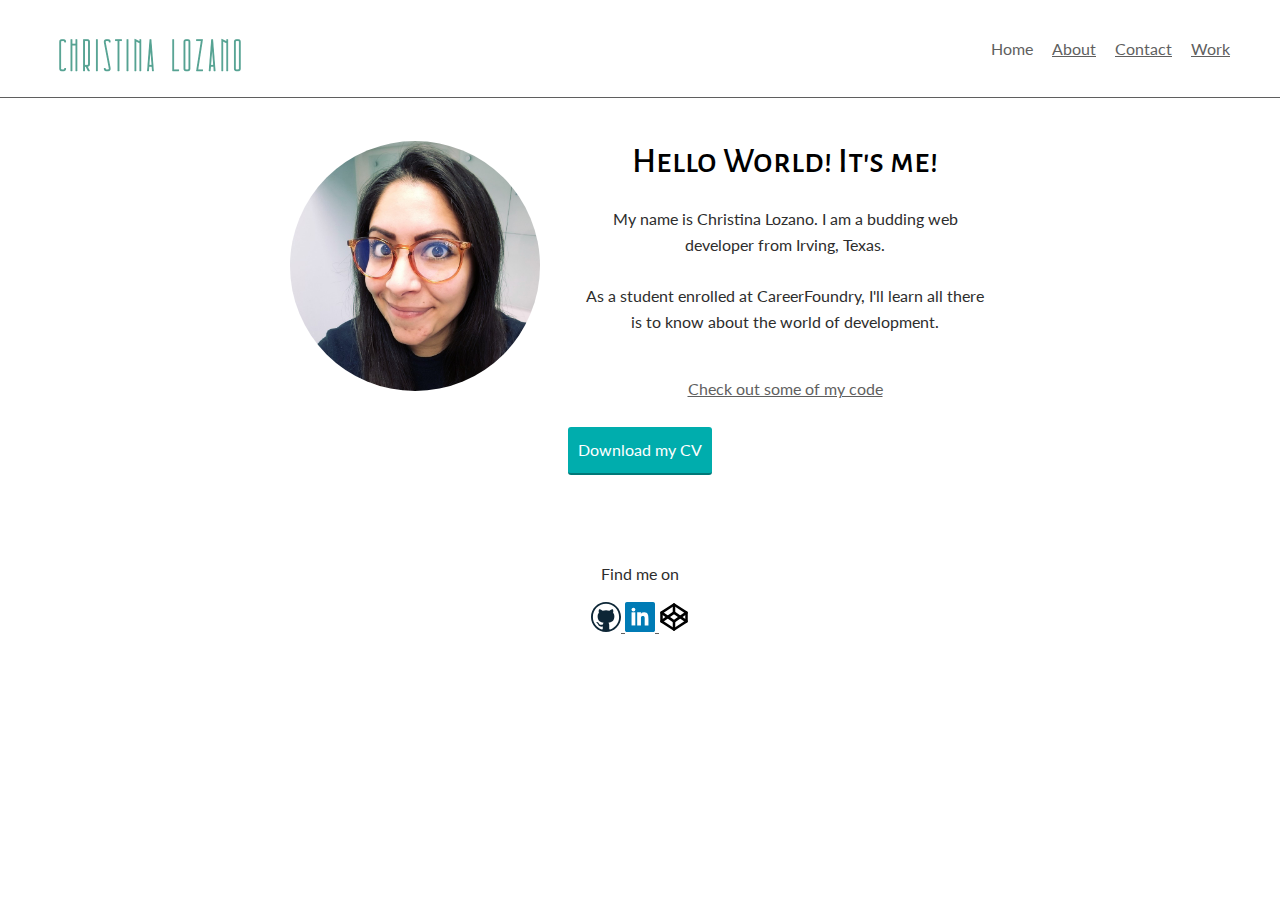
<file: index.html>
<!DOCTYPE html>
<html lang="en">
<head>
	<meta charset="utf-8">
	<meta name="viewport" content="width=device-width, initial-scale=1">
	<title>Christina Lozano's - Portfolio</title>
	<link rel="shortcut icon" href="favicon/favicon-32x32.png">
	<link rel="stylesheet" type="text/css" href="CSS/normalize.css">
	<link rel="preconnect" href="https://fonts.gstatic.com">
	<link href="https://fonts.googleapis.com/css2?family=Alegreya+Sans+SC:ital,wght@0,400;0,500;0,800;1,700&display=swap" rel="stylesheet">
	<link rel="preconnect" href="https://fonts.gstatic.com">
	<link href="https://fonts.googleapis.com/css2?family=Lato&display=swap" rel="stylesheet">
	<link rel="stylesheet" type="text/css" href="CSS/style.production.css">
</head>
<body>
	<header class="page-header">
		<a href="index.html" class="page-header__item">
			<img src="img/Christina_Lozano_Site_Logo.png" width="200" height="70" alt="Christina Lozano Site Logo">
		</a>
		<nav class="main-navigation page-header__item">
			<ul class="navigation-list" role="menubar">
				<li role="presentation">
					<a href="index.html" role="menuitem" class="navigation-list__item navigation-list__item--active">Home</a>
				</li>
				<li role="presentation">
					<a href="about.html" role="menuitem" class="navigation-list__item">About</a>
				</li>
				<li role="presentation">
					<a href="contact.html" role="menuitem" class="navigation-list__item">Contact</a>
				</li>
				<li role="presentation">
					<a href="work.html" role="menuitem" class="navigation-list__item">Work</a>
				</li>
			</ul>
		</nav>
	</header>
	<div class="home-page">
		<div class="profile">
			<img src="img/Christina_Lozano_portrait.jpg" class="profile_portrait" alt="Christina Lozano Portrait">
			<h1 class="hometitle">Hello World! It's me!</h1>
			<p>
				My name is Christina Lozano. I am a budding
				<span>web</span>
				developer from Irving, Texas.
				<br>
				<br>
				As a student enrolled at CareerFoundry, I'll learn all there is to know about the world of development.
			</p>
			<br>
			<a href="work.html">Check out some of my code</a>
			<br>
			<br>
			<a href="Files/cv.pdf" class="home_cv-button" role="button" target="_blank" download>Download my CV</a>
		</div>
	</div>
	<footer class="page-footer">
			<p>Find me on</p>
			<div class="social-media">
				<a href="https://github.com/lottofeet" target="_blank">
					<img src="img/Github.svg" width="30" height="30" alt="Github icon">
				</a>
				<a href="https://www.linkedin.com/in/christinalozano/" target="_blank">
					<img src="img/Linkedin.svg" width="30" height="30" alt="linkedin icon">
				</a>
				<a href="https://codepen.io/lottofeet" target="_blank">
					<img src="img/codepen.svg" width="30" height="30" alt="codepen icon">
				</a>
			</div>
	</footer>
</body>
</html>
</file>
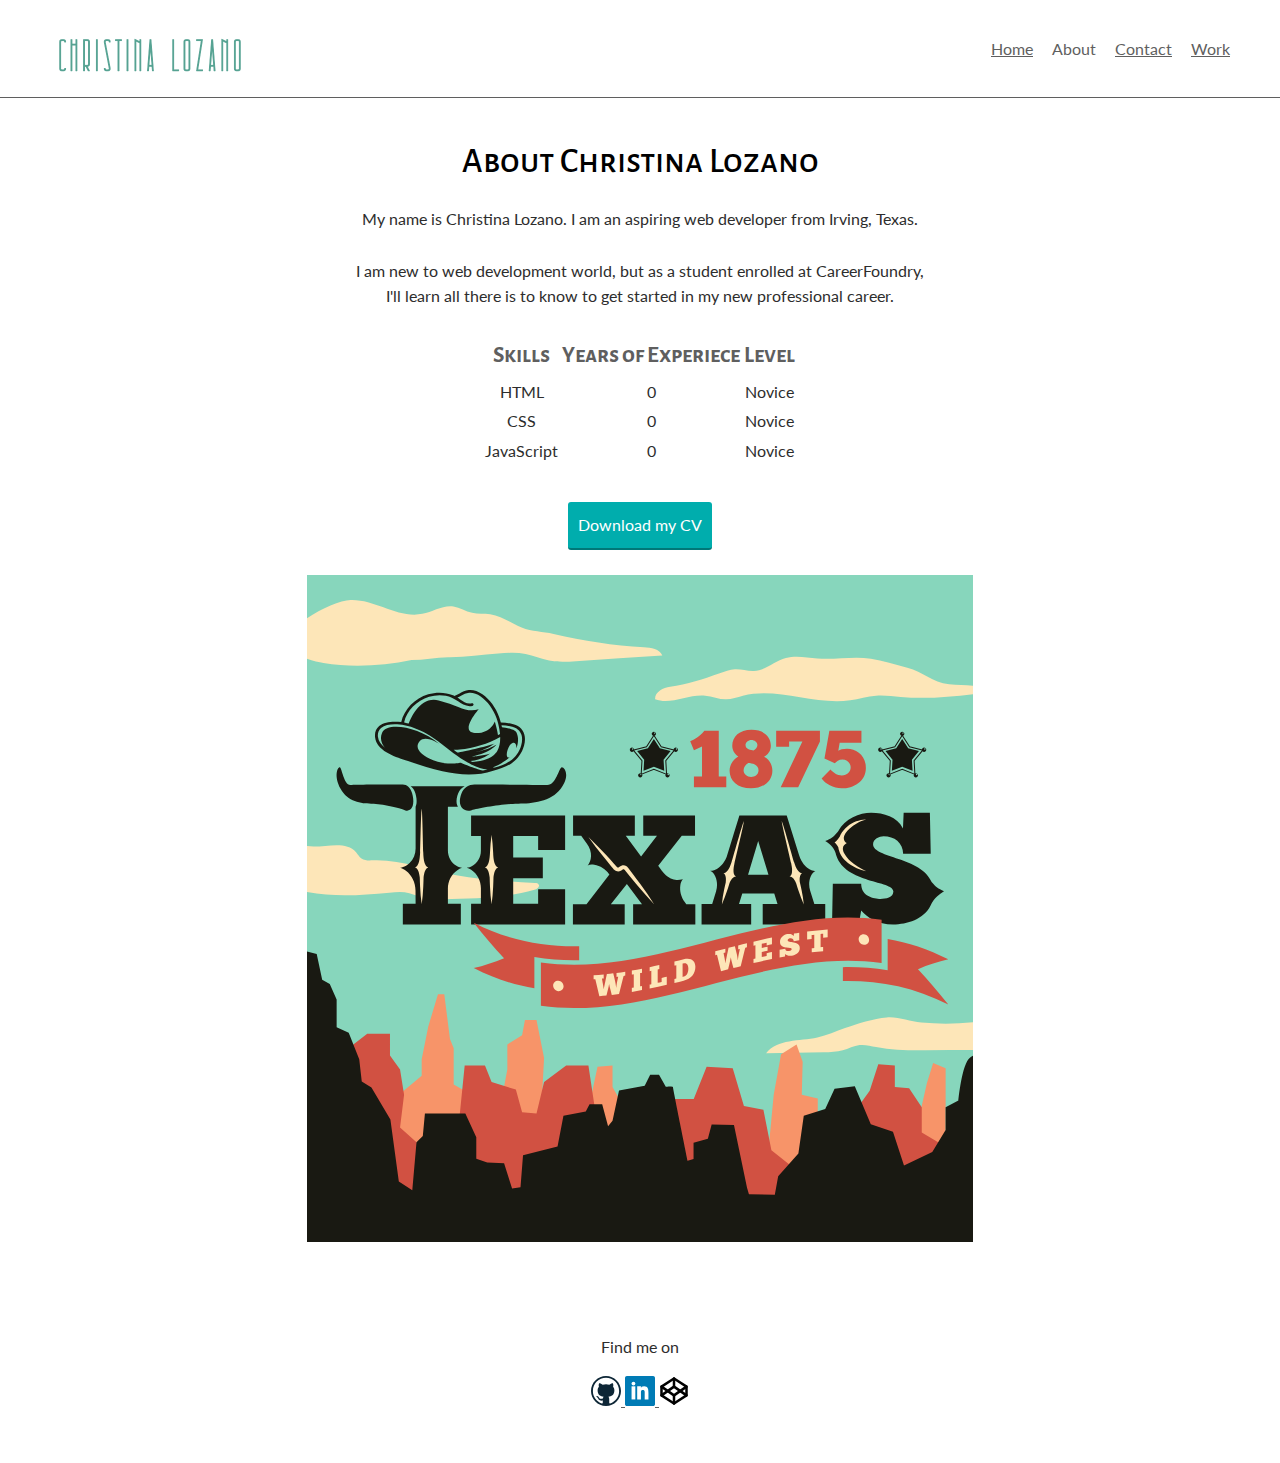
<file: about.html>
<!DOCTYPE html>
<html lang="en">
<head>
	<meta charset="utf-8">
	<meta name="viewport" content="width=device-width, initial-scale=1">
	<title>Christina Lozano's - Portfolio</title>
	<link rel="shortcut icon" href="favicon/favicon-32x32.png">
	<link rel="stylesheet" type="text/css" href="CSS/normalize.css">
	<link rel="preconnect" href="https://fonts.gstatic.com">
	<link href="https://fonts.googleapis.com/css2?family=Alegreya+Sans+SC:ital,wght@0,400;0,500;0,800;1,700&display=swap" rel="stylesheet">
	<link rel="preconnect" href="https://fonts.gstatic.com">
	<link href="https://fonts.googleapis.com/css2?family=Lato&display=swap" rel="stylesheet">
	<link rel="stylesheet" type="text/css" href="CSS/style.production.css">
</head>
<body>
	<header class="page-header">
		<a href="index.html" class="page-header__item">
			<img src="img/Christina_Lozano_Site_Logo.png" width="200" height="70" alt="Christina Lozano Site Logo">
		</a>
		<nav class="main-navigation page-header__item">
			<ul class="navigation-list" role="menubar">
				<li role="presentation">
					<a href="index.html" role="menuitem" class="navigation-list__item">Home</a>
				</li>
				<li role="presentation">
					<a href="about.html" role="menuitem" class="navigation-list__item navigation-list__item--active">About</a>
				</li>
				<li role="presentation">
					<a href="contact.html" role="menuitem" class="navigation-list__item">Contact</a>
				</li>
				<li role="presentation">
					<a href="work.html" role="menuitem" class="navigation-list__item">Work</a>
				</li>
			</ul>
		</nav>
	</header>
	<div class="about-page">
		<div class="about-page-text">
			<h1>About Christina Lozano</h1>
			<p>
				My name is Christina Lozano. I am an aspiring web developer from Irving, Texas.
				<br>
				<br>
				I am new to web development world, but as a student enrolled at CareerFoundry, <br>I'll learn all there is to know to get started in my new professional career.
			</p>
		</div>
		<div>
			<table role="presentation" class="about-page-table">
				<thead>
					<tr class="about-page-table__header">
						<th>Skills</th>
						<th>Years of Experiece</th>
						<th>Level</th>
					</tr>
				</thead>
				<tbody class="about-page-table__items">
					<tr>
						<td>HTML</td>
						<td>0</td>
						<td>Novice</td>
					</tr>
					<tr>
						<td>CSS</td>
						<td>0</td>
						<td>Novice</td>
					</tr>
					<tr>
						<td>JavaScript</td>
						<td>0</td>
						<td>Novice</td>
					</tr>
				</tbody>
			</table>
			<br>
		</div>
		<a href="Files/cv.pdf" class="home_cv-button" role="button" target="_blank" download>Download my CV</a>
			<br>
			<br>
		<div>
		<svg xmlns="http://www.w3.org/2000/svg" viewBox="0 0 666.66669 666.66669" height="666.66669" width="666.66669" xml:space="preserve" id="svg2" version="1.1"><metadata id="metadata8"></metadata><defs id="defs6"/><g transform="matrix(1.3333333,0,0,-1.3333333,0,666.66667)" id="g10">
			<g transform="scale(0.1)" id="g12"><path id="path14" style="fill:#87d6bc;fill-opacity:1;fill-rule:nonzero;stroke:none" d="M 4999.99,0 H 0.00390625 V 4999.99 H 4999.99 V 0"/>
			<path id="path16" style="fill:#fde6b8;fill-opacity:1;fill-rule:nonzero;stroke:none" class="texascloud2" d="m 3827.46,4373.96 c 132.2,-11.69 271.24,19.37 401.88,-2.01 89.14,-14.59 183.36,-44.1 273.09,-67.35 119.26,-30.91 183.96,-109.78 314.04,-124.89 116.01,-13.46 238.47,2.52 346.53,-51.58 -235.56,-31.59 -473.41,-63.24 -710.21,-42.92 -61.35,5.27 -122.84,14.02 -184.23,9.48 -65.51,-4.85 -128.96,-24.69 -193.97,-34.08 -267.53,-38.66 -543.16,100.6 -805.22,34.36 -41.62,-10.52 -82.66,-26.21 -125.59,-26.88 -53.24,-0.8 -104.14,21.59 -157.13,26.91 -126.44,12.71 -256.7,-71.57 -375.82,-27.3 -3.26,53.93 59.33,86.92 112.91,93.84 124.15,16.04 253.18,58.89 372.02,101.41 37.02,13.25 74.33,28.12 113.61,29.91 47.91,2.19 95.16,-15.33 143.05,-12.53 86.35,5.07 155.5,73.65 238.78,97.11 76.31,21.51 157.28,3.52 236.26,-3.48"/>

			<path id="path18" style="fill:#fde6b8;fill-opacity:1;fill-rule:nonzero;stroke:none" class="texascloud1" d="m 326.703,4812.84 c 184.531,6.71 357.129,-141.09 538.067,-104.19 79.062,16.12 153.41,67.18 233.3,55.85 48.96,-6.94 91.85,-36.8 140.05,-47.84 44.22,-10.14 90.61,-3.96 135.48,-10.64 88.27,-13.17 155.81,-67.74 236.29,-100.21 78.28,-31.58 157.15,-29.79 239.66,-48.18 223.77,-49.92 448.05,-87.16 677.25,-100.27 53.37,-3.06 118.05,-12.44 138.22,-61.95 -215.97,-13.84 -431.94,-27.68 -647.91,-41.52 -67.16,-4.3 -135.22,-8.55 -201.22,4.57 -59.86,11.9 -116.26,37.78 -176.14,49.53 -67.45,13.23 -136.97,8.14 -205.51,2.99 -121.93,-9.14 -247.95,-28.82 -370.15,-27.77 -94.039,0.81 -186.996,-21.31 -279.742,-21.31 -213.086,-43.31 -445.379,-58.48 -660.836,-22.1 -81.2425,13.72 -254.25,55.77 -253.157,160.73 1.524,146.33 334.407,307.85 456.348,312.31"/>


			<path id="path20" style="fill:#fde6b8;fill-opacity:1;fill-rule:nonzero;stroke:none" d="m -91.4336,3007.18 c 119.4922,-109.27 354.0816,36.73 459.3986,-86.27 13.543,-15.81 23.496,-35.2 40.504,-47.19 24.511,-17.28 57.148,-15.1 87.109,-14.03 209.953,7.41 409.008,-72.95 612.902,-109.39 199.02,-35.57 398.93,-46.74 601.31,-61 10.78,-0.77 23.34,-2.59 28.59,-12.03 9.45,-16.97 -13.89,-33.02 -32.6,-38.28 -221.46,-62.23 -454.5,-66.44 -684.51,-70.24 -53.805,-0.89 -108.551,-1.65 -160.25,13.28 -31.602,9.13 -61.407,23.97 -93.34,31.89 -48.703,12.07 -99.785,7.51 -149.746,2.86 -273.215,-25.38 -495.168,-38.24 -763.528,39.33"/><path id="path22" style="fill:#fde6b8;fill-opacity:1;fill-rule:nonzero;stroke:none" d="m 5124,1437.23 c -162.25,-0.61 -324.49,-1.21 -486.74,-1.82 -123.58,-0.46 -248.22,-0.82 -369.25,24.24 -40.87,8.45 -82.22,19.86 -123.67,15.1 -43.84,-5.04 -83.48,-27.69 -125.87,-39.93 -45.68,-13.19 -93.89,-14.11 -141.44,-14.94 -144.56,-2.52 -289.12,-5.04 -433.68,-7.56 84.58,108.84 250.01,88.99 384.76,118.03 71.52,15.42 138.34,47.04 207.35,71.34 94.37,33.23 213.23,72.74 312.88,80.19 87.54,6.55 172.36,-30.59 258.92,-38.38 171.87,-15.49 345.72,-9.16 515.98,19.07"/><path id="path24" style="fill:#f79469;fill-opacity:1;fill-rule:nonzero;stroke:none" d="m 622.316,1045.64 237.825,198.95 v 123.16 l 49.472,245.75 72.703,242.1 h 47.374 l 42.62,-336.27 27.81,-68.71 v -272.34 l 234.76,-132.64 114.14,-37.89 53.54,284.21 v 187.38 l 110.7,68.41 21.48,114.51 h 86.52 l 56.85,-285.03 -12.31,-231.24 78.62,-138.24 274.74,22.1 59.73,281.06 112.55,9.47 v -161.05 l 85.57,-151.58 290.65,-246.309 h 429.5 L 3276.98,516.25 h 167.66 l 55.83,586.24 55.13,303.15 115.96,73.7 46.02,-130.54 -6.8,-246.31 120.07,-28.43 V 884.59 l 353.09,-265.262 249.41,87.59 130.01,101.891 85.27,377.121 47.37,153.4 93.73,-37.89 V 1055.12 767.789 L 4705.47,516.25 4332.3,287.75 H 797.484 l -266.101,521.059 90.933,236.831"/><path id="path26" style="fill:#d15142;fill-opacity:1;fill-rule:nonzero;stroke:none" d="m 222.25,1149.85 125.262,329.49 104.281,80.4 h 170.523 v -163.57 l 75.598,-104.21 30.137,-189.47 -30.137,-246.318 123.348,-110.531 38.879,-164.2 h 131.652 l 80.517,284.2 74.15,94.738 36.23,360.001 h 152.19 l 49.47,-123.15 182.03,-56.85 46.88,-170.528 108,-9.473 56.85,236.851 165.79,123.15 h 166.77 l 100.94,-672.63 213.12,-28.422 54.32,246.313 168.62,-9.469 39.98,214.418 h 212.93 l 96.69,240.32 195.72,-9.47 83.99,-284.21 146.13,-28.429 60.1,-303.16 132.09,-104.2 h 171.23 l 44.32,246.309 244.96,104.211 144.42,198.949 64.49,198.94 124.14,-9.47 v -161.05 l 107.14,-9.48 94.74,-142.1 V 818.281 l 123.15,-72.703 c 0,0 113.68,53.75 132.63,25.332 18.95,-28.422 66.32,-189.469 66.32,-189.469 L 4999.99,354.07 V 0 H 222.25 v 1149.85"/><path id="path28" style="fill:#191912;fill-opacity:1;fill-rule:nonzero;stroke:none" d="m 4973.89,1380.38 c -63.16,-44.21 -88.42,-322.1 -88.42,-322.1 l -95.74,-50.53 V 837.23 l -100.05,-164.21 -212.09,-101.059 -82.81,252.629 -166.15,56.851 -120,284.199 -151.88,-18.94 -69.89,-151.579 -160.99,-50.531 -40.4,-284.211 -151.58,-170.527 -25.26,-138.942 -194.04,5.289 -14.38,48.391 -97.9,470.531 -167.36,3.16 -28.42,-107.371 -107.38,-28.422 V 619.34 l -44.2,-12.641 c 0,0 -110.53,543.151 -110.53,552.631 0,9.47 -53.51,3.16 -53.51,3.16 l -50.7,88.42 h -66.32 l -41.04,-82.11 -192.64,-34.73 -48.77,-227.371 -33.33,-41.058 -44.22,164.209 h -94.73 l -28.42,-53.678 -167.37,-31.582 -44.21,-230.52 -258.95,-66.32 -18.95,-240 -63.15,-9.469 -60,189.469 -126.32,6.32 -82.11,28.418 v 161.051 l -82.1,176.84 H 884.426 l -15.789,-167.359 -47.375,-47.379 -31.571,-360 -101.054,66.32 -63.164,464.211 -142.102,239.998 -72.625,44.21 -18.953,167.37 -78.949,198.95 -90.594,41.05 v 88.51 119.91 l -51.504,116.84 -56.848,31.58 -41.0542,192.64 -147.7149,37.89 8.9766,-38.5 c -1.2618,0.31 -1.5157,0.54 -0.2071,0.61 l -8.7695,-0.47 V -97.5117 H 5112.84 V 1430.91 c 0,0 -75.8,-6.32 -138.95,-50.53"/><path id="path30" style="fill:#191912;fill-opacity:1;fill-rule:nonzero;stroke:none" d="m 1935.91,2938.06 v 258.47 h -705.26 v -154.38 h 73.68 v -110.38 c 0,-48.31 -25.87,-93.79 -68.83,-115.89 -21.83,-11.22 -38.64,-12.13 -38.64,-12.13 11.93,-2.74 23.55,-8.24 34.53,-15.33 46.39,-29.96 72.94,-82.77 72.94,-137.99 v -115.88 h -73.68 v -155.56 h 705.26 v 264.33 h -202.34 v -108.77 h -187.13 v 190.64 h 222.22 v 155.55 h -222.22 v 161.41 h 187.13 v -104.09 h 202.34"/><path id="path32" style="fill:#191912;fill-opacity:1;fill-rule:nonzero;stroke:none" d="m 3307.91,2752.09 76.02,252.64 77.2,-252.64 z m 497.07,-219.88 -31.06,99.69 c -10.9,34.95 -10.33,72.88 3.83,106.63 7.69,18.35 18.87,34.97 35.02,41.85 0,0 -60.58,-0.19 -104.42,77.05 -7.67,13.52 -13.44,28.03 -18.07,42.86 l -92.31,296.24 h -354.96 l -46.31,-150.88 h 0.1 l -49.57,-161.17 v 0 c -43.61,-104.35 -120.78,-104.1 -120.78,-104.1 15.52,-6.61 26.84,-22.27 35.02,-39.81 16.61,-35.68 17.96,-76.61 6.39,-114.21 l -28.95,-94.15 h -79.54 v -153.22 h 371.93 v 153.22 h -91.23 l 24.56,79.53 h 239.77 l 24.56,-79.53 h -111.1 v -153.22 h 469 v 153.22 h -81.88"/><path id="path34" style="fill:#191912;fill-opacity:1;fill-rule:nonzero;stroke:none" d="m 4777.74,2628.3 c -45.18,18.23 -62.2,31.8 -91.32,66.49 -0.62,0.74 -1.13,1.31 -1.7,1.96 -76.11,189.36 -439.04,178.46 -439.04,283.93 0,40.03 45.77,60.64 78.93,60.64 80.08,0 146.42,-48.05 146.42,-132.71 h 207.06 l -6.38,307.71 h -196.75 l -5.07,-116.68 c -45.76,85.8 -142.99,116.68 -239.08,116.68 -84.73,0 -196.9,-43.84 -246.62,-138.36 -1.64,-1.68 -3.62,-3.89 -6.01,-6.73 -29.12,-34.7 -46.15,-48.27 -91.32,-66.5 49.66,-32.74 66.79,-55.34 78.24,-92.21 1.37,-5.77 2.9,-11.42 4.67,-16.87 0.01,-0.04 0.02,-0.07 0.03,-0.1 0,0 0,0.01 0.01,0.01 68.54,-210.81 428.02,-187.62 428.02,-268.33 0,-48.07 -57.19,-57.21 -97.24,-57.21 -48.04,2.29 -144.13,18.3 -144.13,114.38 H 3943.7 l -5.85,-305.41 h 200.18 l 18.43,105.23 c 43.47,-51.48 123.54,-105.23 239.07,-105.23 105.94,0 230.49,38.86 280.56,140.17 12.98,26.27 29.31,50.85 51.04,70.52 13.96,12.62 30.68,25.48 50.61,38.62"/><path id="path36" style="fill:#191912;fill-opacity:1;fill-rule:nonzero;stroke:none" d="m 2844.72,2531.04 -11.62,15.88 c -26.95,36.84 -39.76,82.79 -32.77,127.89 2.89,18.66 8.88,35.78 20.22,45.94 0,0 -61.82,-29.34 -129.05,27.74 -11.52,9.77 -21.46,21.27 -30.37,33.46 l -26.94,36.81 176.61,225.73 h 99.42 v 152.04 h -388.31 v -152.04 h 102.93 l -119.3,-155.55 -114.62,155.55 h 67.83 v 152.04 H 1995.6 v -152.04 h 60.82 l 41.78,-57.48 c 10.65,-14.65 19.51,-30.65 25.04,-47.9 23.6,-73.65 -18.29,-118.03 -18.29,-118.03 13.17,7.65 31.25,8.08 49.85,5.09 44.93,-7.22 84.6,-33.42 111.36,-70.22 l 1.95,-2.69 -171.92,-223.39 h -101.76 v -150.88 h 388.3 v 150.88 h -104.09 l 120.47,153.22 113.44,-152.05 h -66.66 v -152.05 h 466.66 v 152.05 h -67.83"/><path id="path38" style="fill:#191912;fill-opacity:1;fill-rule:nonzero;stroke:none" d="m 1130.12,2787.84 c 11.23,7.36 23.16,13.09 35.41,15.91 0,0 -20.16,1.08 -45.01,15.63 -40.25,23.57 -63.78,67.91 -63.78,114.57 v 327.37 h 74.98 c -8.96,14.74 -12.97,35.16 -8.82,61.64 2.42,15.38 6.46,28.9 11.35,40.67 9.57,23.04 27.06,41.04 48.44,52.07 H 777.512 c 15.578,-11.03 28.312,-29.03 35.285,-52.07 3.562,-11.77 6.512,-25.29 8.269,-40.67 3.028,-26.48 0.11,-46.9 -6.425,-61.64 v 0 -311.8 c 0,-41.26 -15.547,-81.6 -45.34,-110.14 -35.188,-33.69 -71.387,-35.63 -71.387,-35.63 15.488,-3.56 30.449,-11.78 44.18,-22.09 45.926,-34.5 71.375,-89.88 71.804,-147.32 l 0.743,-99.79 h -95.907 v -155.56 h 435.086 v 155.56 h -97.08 v 113.28 c 0,55.89 26.64,109.38 73.38,140.01"/><path id="path40" style="fill:#fde6b8;fill-opacity:1;fill-rule:nonzero;stroke:none" d="m 2110.67,3035.82 c 44.91,-42.73 87.57,-87.4 129.44,-132.74 21.15,-22.49 41.49,-45.69 62.21,-68.55 l 15.3,-17.34 3.81,-4.36 1.85,-2.11 0.99,-1.01 c 1.4,-1.27 3.01,-2.22 4.77,-2.82 3.53,-1.22 7.58,-0.86 10.78,0.85 0.8,0.44 1.55,0.95 2.26,1.54 l 4.66,4.03 c 4.64,3.61 10.1,6.24 15.82,7.68 11.48,2.83 23.97,0.68 33.84,-5.82 2.45,-1.64 4.75,-3.5 6.83,-5.57 2.06,-2.07 4.06,-4.61 4.97,-5.82 l 7.06,-9.16 28.15,-36.71 c 18.35,-24.8 37.15,-49.26 55.05,-74.4 36.29,-49.94 71.74,-100.52 104.83,-152.94 -42.93,44.72 -83.51,91.29 -123.26,138.5 -20.1,23.43 -39.32,47.56 -58.99,71.33 l -28.87,36.15 -7.2,9.06 c -1.44,1.84 -1.9,2.29 -2.54,2.96 -0.67,0.64 -1.4,1.19 -2.15,1.68 -3.06,1.97 -7.04,2.52 -10.55,1.62 -1.77,-0.41 -3.43,-1.15 -4.89,-2.25 l -4.12,-3.5 c -2.31,-1.81 -4.79,-3.43 -7.42,-4.75 -10.52,-5.36 -23.12,-6.08 -34.12,-2.05 -5.5,1.99 -10.61,5.15 -14.83,9.17 l -3,3.16 -1.93,2.27 -3.74,4.41 -14.85,17.74 c -19.48,23.92 -39.35,47.51 -58.4,71.8 -38.53,48.22 -76.27,97.13 -111.76,147.95"/><path id="path42" style="fill:#fde6b8;fill-opacity:1;fill-rule:nonzero;stroke:none" d="m 1433.82,2806.35 c -35.79,6.32 -37.21,104.25 -37.21,104.25 l -0.11,-0.06 c -0.18,3.6 -0.26,7.2 -0.49,10.81 -2.21,43.43 -5.45,86.84 -11.66,130.26 -6.21,-43.42 -9.45,-86.83 -11.66,-130.26 -0.23,-3.61 -0.31,-7.21 -0.49,-10.81 l -0.11,0.06 c 0,0 -1.42,-97.93 -37.21,-104.25 23.14,-4.08 31.91,-46.45 35.22,-75.9 0.56,-23.2 1.39,-46.42 2.54,-69.63 2.2,-43.42 5.47,-86.84 11.71,-130.25 6.24,43.41 9.51,86.83 11.71,130.25 1.16,23.21 1.98,46.42 2.54,69.62 3.31,29.44 12.08,71.83 35.22,75.91"/><path id="path44" style="fill:#fde6b8;fill-opacity:1;fill-rule:nonzero;stroke:none" d="m 909.613,2806.35 c -35.793,6.32 -37.218,104.25 -37.218,104.25 l -0.106,-0.06 c -0.176,3.6 -0.254,7.2 -0.488,10.81 -2.207,43.43 -5.449,284.22 -11.66,327.63 -6.211,-43.41 -9.453,-284.2 -11.661,-327.63 -0.222,-3.61 -0.312,-7.21 -0.488,-10.81 l -0.105,0.06 c 0,0 -1.426,-97.93 -37.219,-104.25 23.145,-4.08 31.914,-46.45 35.223,-75.9 0.558,-23.2 1.379,-46.42 2.539,-69.63 2.199,-43.42 5.468,-86.84 11.711,-130.25 6.242,43.41 9.511,86.83 11.707,130.25 1.164,23.21 1.984,46.42 2.539,69.62 3.312,29.44 12.082,71.83 35.226,75.91"/><path id="path46" style="fill:#fde6b8;fill-opacity:1;fill-rule:nonzero;stroke:none" d="m 3218.38,2737.98 c -33.22,14.3 -13.61,93.25 -13.61,93.25 l -0.12,-0.02 c 0.61,2.94 1.3,5.85 1.86,8.8 7.18,35.41 67.16,279.37 70.47,315.81 -15.31,-33.23 -81.57,-275.52 -93,-309.79 -1,-2.83 -1.85,-5.7 -2.79,-8.55 l -0.09,0.08 c 0,0 -22.39,-78.2 -58.31,-74.03 21.48,-9.26 20.87,-45.51 17.75,-70 -4.43,-18.76 -8.61,-37.6 -12.47,-56.52 -7.19,-35.41 -13.34,-71.09 -16.61,-107.55 15.33,33.23 27.8,67.23 39.23,101.51 6.1,18.32 11.87,36.72 17.39,55.19 9.51,22.78 27.06,54.51 50.3,51.82"/><path id="path48" style="fill:#fde6b8;fill-opacity:1;fill-rule:nonzero;stroke:none" d="m 3618.95,2737.98 c 33.22,14.3 13.6,93.25 13.6,93.25 l 0.12,-0.02 c -0.6,2.94 -1.3,5.85 -1.85,8.8 -7.17,35.41 -67.15,279.37 -70.47,315.81 15.31,-33.23 81.56,-275.52 93,-309.79 1,-2.83 1.85,-5.7 2.79,-8.55 l 0.09,0.08 c 0,0 22.38,-78.2 58.3,-74.03 -21.47,-9.26 -20.86,-45.51 -17.75,-70 4.44,-18.76 8.61,-37.6 12.47,-56.52 7.19,-35.41 13.34,-71.09 16.62,-107.55 -15.34,33.23 -27.8,67.23 -39.24,101.51 -6.09,18.32 -11.86,36.72 -17.38,55.19 -9.51,22.78 -27.07,54.51 -50.3,51.82"/><path id="path50" style="fill:#fde6b8;fill-opacity:1;fill-rule:nonzero;stroke:none" d="m 4130.09,2813.86 c -20.67,12.84 -40.06,27.36 -57.44,43.42 -15.75,14.56 -29.74,31.26 -40.24,50.01 -7.8,13.93 -15,29.68 -13.16,46.06 1.79,15.91 16.5,27.87 29.13,36.43 -10.97,4.44 -20.6,19.26 -21.83,30.68 -3.18,29.38 22.75,57.16 41.91,76.21 16.88,16.23 36.3,30.47 57.33,42.27 21,11.98 43.37,22.06 67.53,27.93 -25.1,0.75 -50.04,-5.84 -73.77,-14.59 -23.65,-9.21 -46.42,-21.62 -66.61,-38.08 -20.4,-16.15 -37.71,-36.89 -50.33,-60.61 -2.42,-4.8 -4.5,-9.73 -6.41,-14.72 -7.32,-12.08 -15.93,-23.44 -25.84,-33.68 -3.85,-3.97 -8.14,-7.94 -13.61,-9.35 12.14,-10.82 21.79,-24.8 28.61,-39.72 0.92,-7.02 2.32,-13.99 4.25,-20.81 3.52,-13.15 8.68,-25.85 15.6,-37.37 13.6,-23.2 31.88,-42.72 52.32,-58.42 20.33,-15.93 42.68,-28.42 65.72,-38.61 23.18,-9.87 47.02,-18 71.62,-22.33 -22.51,10.6 -44.22,22.18 -64.78,35.28"/><path id="path52" style="fill:#191912;fill-opacity:1;fill-rule:nonzero;stroke:none" d="m 796.301,3322.96 c -1.715,15.38 -4.598,28.9 -8.082,40.67 -11.664,39.42 -39.789,64.25 -70.176,64.32 -105.441,0.21 -347.973,-0.37 -391.621,-3.31 -49.699,-3.34 -65.09,133.12 -80.754,133.57 -15.656,0.44 -46.73,-62.88 6.121,-161.61 52.852,-98.74 161.418,-112.33 233.274,-111.73 71.863,0.61 214.257,-33.49 248.66,-48.36 34.394,-14.87 70.832,12.63 62.578,86.45"/><path id="path54" style="fill:#191912;fill-opacity:1;fill-rule:nonzero;stroke:none" d="m 1911.43,3558.21 c -21.71,-0.45 -43.05,-136.91 -111.94,-133.57 -60.52,2.94 -396.73,3.52 -542.89,3.31 -42.15,-0.07 -81.13,-24.9 -97.3,-64.32 -4.82,-11.77 -8.82,-25.29 -11.2,-40.67 -11.45,-73.82 39.06,-101.32 86.75,-86.45 47.68,14.87 245.09,48.97 344.7,48.36 99.62,-0.6 250.13,12.99 323.39,111.73 73.27,98.73 30.2,162.05 8.49,161.61"/><path id="path56" style="fill:#d15142;fill-opacity:1;fill-rule:nonzero;stroke:none" d="m 4309.57,2089.27 c -851.76,121.46 -1703.52,-440.28 -2555.28,-320.67 0,108.42 0,216.84 0,325.26 851.76,-119.6 1703.52,442.14 2555.28,320.67 0,-108.43 0,-216.84 0,-325.26"/><path id="path58" style="fill:#fde6b8;fill-opacity:1;fill-rule:nonzero;stroke:none" d="m 2226.41,1895.74 c 0.47,6.48 6.67,35.77 11.25,58.07 3.83,17.62 7.65,35.24 11.47,52.87 15.91,1.74 31.83,3.62 47.74,5.64 4.82,-20.49 9.64,-40.98 14.46,-61.46 3.2,-14.5 5.74,-32.99 6.88,-44.3 0.38,0.05 0.77,0.11 1.15,0.16 0.92,10.45 4.82,34.85 6.88,44.76 2.6,11.99 5.21,23.98 7.81,35.97 -4.21,-0.59 -8.41,-1.17 -12.62,-1.74 0,9.94 0,19.89 0,29.85 21.87,2.96 43.75,6.18 65.62,9.63 0,-9.95 0,-19.9 0,-29.85 -4.2,-0.66 -8.4,-1.32 -12.61,-1.96 -11.4,-45.28 -22.81,-90.49 -34.2,-135.64 -18.13,-2.57 -36.26,-4.99 -54.39,-7.21 -4.59,17.64 -9.18,35.29 -13.77,52.96 -2.06,7.56 -4.58,20.82 -5.73,27.79 -0.3,-0.04 -0.61,-0.08 -0.92,-0.12 -0.9,-6.98 -3.91,-21.79 -5.5,-28.62 -4.67,-18.89 -9.34,-37.77 -14.01,-56.63 -17.74,-1.92 -35.5,-3.65 -53.24,-5.2 -10.1,42.65 -20.2,85.36 -30.29,128.14 -4.29,-0.33 -8.57,-0.63 -12.86,-0.92 0,9.95 0,19.89 0,29.84 25.25,1.74 50.49,3.88 75.74,6.41 0,-9.95 0,-19.89 0,-29.84 -4.45,-0.44 -8.88,-0.88 -13.31,-1.3 1.99,-10.98 3.97,-21.96 5.96,-32.92 2.52,-10.78 6.43,-37.71 7.35,-44.5 0.38,0.04 0.76,0.08 1.14,0.12"/><path id="path60" style="fill:#fde6b8;fill-opacity:1;fill-rule:nonzero;stroke:none" d="m 2512.54,2047.27 c 0,-10.09 0,-20.19 0,-30.29 -4.74,-0.92 -9.49,-1.82 -14.24,-2.72 0,-33.21 0,-66.41 0,-99.61 4.75,0.9 9.5,1.8 14.24,2.72 0,-10.17 0,-20.34 0,-30.52 -25.4,-4.91 -50.79,-9.57 -76.19,-13.95 0,10.18 0,20.35 0,30.53 4.82,0.83 9.64,1.67 14.45,2.52 0,33.2 0,66.4 0,99.61 -4.81,-0.85 -9.63,-1.69 -14.45,-2.52 0,10.09 0,20.19 0,30.29 25.39,4.37 50.79,9.04 76.19,13.94"/><path id="path62" style="fill:#fde6b8;fill-opacity:1;fill-rule:nonzero;stroke:none" d="m 2642.41,2074.34 c 0,-10.1 0,-20.2 0,-30.3 -4.06,-0.9 -8.12,-1.79 -12.17,-2.68 0,-33.21 0,-66.41 0,-99.61 9.87,2.17 19.73,4.36 29.61,6.58 0,9.73 0,19.43 0,29.16 12.85,2.89 25.7,5.83 38.55,8.81 0,-19.88 0,-39.78 0,-59.67 -42.84,-9.93 -85.67,-19.42 -128.51,-28.29 0,10.18 0,20.34 0,30.52 4.21,0.87 8.4,1.74 12.61,2.62 0,33.21 0,66.41 0,99.61 -4.21,-0.88 -8.4,-1.75 -12.61,-2.62 0,10.09 0,20.19 0,30.29 24.17,5 48.35,10.2 72.52,15.58"/><path id="path64" style="fill:#fde6b8;fill-opacity:1;fill-rule:nonzero;stroke:none" d="m 2825.73,1987.84 c 24.32,6.52 34.43,31.8 34.42,60.49 0.01,24.57 -10.11,45.18 -34.42,39.12 -2.91,-0.72 -5.81,-1.44 -8.72,-2.17 0,-33.2 0,-66.4 0,-99.61 2.91,0.73 5.81,1.45 8.72,2.17 z m -70,-17.14 c 4.74,1.15 9.49,2.29 14.23,3.44 0,33.2 0,66.41 0,99.61 -4.74,-1.15 -9.49,-2.3 -14.23,-3.44 0,10.1 0,20.2 0,30.29 23.33,5.62 46.67,11.34 70,17.14 55.54,13.84 87.2,-12.14 87.2,-56 0,-52.32 -31.65,-90.57 -88.12,-104.64 -23.03,-5.73 -46.06,-11.38 -69.08,-16.91 0,10.17 0,20.34 0,30.51"/><path id="path66" style="fill:#fde6b8;fill-opacity:1;fill-rule:nonzero;stroke:none" d="m 3138.91,2089.5 c 0.47,6.54 6.66,36.83 11.25,59.79 3.83,18.19 7.65,36.38 11.47,54.57 15.91,4.05 31.83,8.08 47.74,12.08 4.82,-19.91 9.64,-39.81 14.46,-59.72 3.2,-14.13 5.73,-32.31 6.88,-43.51 0.39,0.1 0.77,0.2 1.15,0.3 0.92,10.56 4.83,35.4 6.88,45.53 2.6,12.28 5.21,24.56 7.81,36.82 -4.21,-1.03 -8.41,-2.08 -12.62,-3.12 0,9.94 0,19.89 0,29.84 21.87,5.44 43.75,10.81 65.62,16.08 0,-9.95 0,-19.89 0,-29.84 -4.2,-1.02 -8.4,-2.03 -12.61,-3.06 -11.4,-46.29 -22.81,-92.6 -34.2,-138.94 -18.13,-4.47 -36.26,-9.01 -54.39,-13.58 -4.59,17.05 -9.18,34.11 -13.77,51.15 -2.07,7.27 -4.59,20.17 -5.73,27 -0.3,-0.08 -0.61,-0.16 -0.92,-0.24 -0.91,-7.12 -3.89,-22.33 -5.5,-29.39 -4.67,-19.54 -9.34,-39.09 -14.01,-58.64 -17.74,-4.52 -35.5,-9.09 -53.24,-13.66 -10.1,40.93 -20.2,81.85 -30.29,122.77 -4.29,-1.12 -8.57,-2.22 -12.86,-3.33 0,9.95 0,19.9 0,29.84 25.25,6.53 50.49,13.05 75.74,19.52 0,-9.95 0,-19.9 0,-29.84 -4.44,-1.14 -8.88,-2.28 -13.31,-3.42 1.99,-10.65 3.97,-21.31 5.96,-31.96 2.52,-10.36 6.44,-36.69 7.35,-43.33 0.38,0.1 0.76,0.19 1.14,0.29"/><path id="path68" style="fill:#fde6b8;fill-opacity:1;fill-rule:nonzero;stroke:none" d="m 3487.22,2280.56 c 0,-16.91 0,-33.81 0,-50.73 -13.23,-2.74 -26.46,-5.55 -39.7,-8.41 0,6.81 0,13.62 0,20.43 -12.23,-2.65 -24.48,-5.34 -36.72,-8.07 0,-10.57 0,-21.12 0,-31.68 14.54,3.24 29.07,6.42 43.6,9.55 0,-10.18 0,-20.34 0,-30.52 -14.53,-3.11 -29.06,-6.31 -43.6,-9.56 0,-12.46 0,-24.94 0,-37.4 12.24,2.73 24.49,5.43 36.72,8.07 0,7.11 0,14.23 0,21.34 13.24,2.86 26.47,5.68 39.7,8.42 0,-17.28 0,-34.57 0,-51.85 -46.13,-9.59 -92.26,-19.89 -138.39,-30.69 0,10.17 0,20.34 0,30.52 4.83,1.12 9.64,2.25 14.46,3.37 0,33.2 0,66.41 0,99.61 -4.82,-1.12 -9.63,-2.25 -14.46,-3.37 0,10.1 0,20.19 0,30.29 46.13,10.79 92.26,21.1 138.39,30.68"/><path id="path70" style="fill:#fde6b8;fill-opacity:1;fill-rule:nonzero;stroke:none" d="m 3544.55,2189.5 c 14.23,2.77 28.47,5.45 42.7,8.05 0,-19.27 19.28,-18.99 28.91,-17.78 8.03,1.41 19.51,5.19 19.51,14.83 0,18.23 -88.14,-5.35 -88.13,52.85 0,33.99 32.14,55.52 54.62,59.5 19.28,3.47 38.77,0.55 47.96,-15.15 0.76,6.55 1.53,13.1 2.31,19.65 13.15,2.16 26.3,4.24 39.47,6.24 0,-19.2 0,-38.41 0,-57.61 -13.85,-2.1 -27.7,-4.3 -41.54,-6.57 0,16.98 -13.33,24.44 -29.38,21.65 -6.66,-1.15 -15.84,-6.92 -15.84,-14.94 -0.01,-23.29 90.88,-2.81 90.88,-57.13 0,-35.78 -33.5,-53.71 -60.81,-58.37 -23.18,-3.94 -39.24,3.93 -47.96,12.66 -0.84,-6.04 -1.69,-12.09 -2.53,-18.12 -13.39,-2.46 -26.78,-4.99 -40.17,-7.59 0,19.28 0,38.55 0,57.83"/><path id="path72" style="fill:#fde6b8;fill-opacity:1;fill-rule:nonzero;stroke:none" d="m 3905.04,2282.15 c -11.24,-0.79 -22.49,-1.68 -33.73,-2.64 0,9.8 0,19.58 0,29.38 -6.42,-0.55 -12.85,-1.13 -19.28,-1.73 0,-33.21 0,-66.41 0,-99.61 6.35,0.59 12.7,1.16 19.05,1.71 0,-10.18 0,-20.35 0,-30.52 -28.46,-2.44 -56.92,-5.37 -85.37,-8.75 0,10.17 0,20.34 0,30.51 6.27,0.75 12.55,1.47 18.82,2.18 0,33.2 0,66.4 0,99.6 -6.59,-0.73 -13.16,-1.49 -19.74,-2.28 0,-9.79 0,-19.58 0,-29.38 -11.24,-1.33 -22.49,-2.75 -33.73,-4.22 0,19.89 0,39.77 0,59.66 51.33,6.75 102.65,12.1 153.98,15.76 0,-19.89 0,-39.78 0,-59.67"/><path id="path74" style="fill:#fde6b8;fill-opacity:1;fill-rule:nonzero;stroke:none" d="m 4215.91,2262.57 c 0,21.62 -17.54,40.72 -39.17,42.09 -21.63,1.37 -39.16,-15.48 -39.16,-37.1 0,-21.64 17.53,-39.86 39.16,-41.23 21.63,-1.37 39.17,14.6 39.17,36.24"/><path id="path76" style="fill:#fde6b8;fill-opacity:1;fill-rule:nonzero;stroke:none" d="m 1924.43,1916 c 0,21.63 -17.53,39.83 -39.17,41.19 -21.63,1.35 -39.16,-14.64 -39.16,-36.27 0,-21.63 17.54,-40.72 39.16,-42.06 21.64,-1.36 39.17,15.51 39.17,37.14"/><path id="path78" style="fill:#d15142;fill-opacity:1;fill-rule:nonzero;stroke:none" d="m 1705.3,1899.71 c 0,78.61 0,157.22 0,235.84 111.98,-19.23 223.95,-26.22 335.92,-24.1 0,34.66 0,69.32 0,103.98 -263.52,-5.01 -527.05,40.53 -790.57,177.03 75.77,-95.89 151.55,-184.26 227.32,-266.05 -75.77,-31.48 -151.55,-56.38 -227.32,-73.76 151.54,-78.51 303.09,-126.93 454.65,-152.94"/><path id="path80" style="fill:#d15142;fill-opacity:1;fill-rule:nonzero;stroke:none" d="m 4355.08,2270.69 c 0,-78.61 0,-157.22 0,-235.84 -111.97,19.22 -223.95,26.22 -335.93,24.09 0,-34.65 0,-69.32 0,-103.97 263.53,5.01 527.05,-40.53 790.58,-177.03 -75.77,95.88 -151.54,184.25 -227.32,266.05 75.78,31.47 151.55,56.37 227.32,73.76 -151.54,78.5 -303.1,126.92 -454.65,152.94"/><path id="path82" style="fill:none;stroke:#191912;stroke-width:7.62746;stroke-linecap:butt;stroke-linejoin:miter;stroke-miterlimit:10;stroke-dasharray:none;stroke-opacity:1" d="m 4556.55,3506.29 c -0.33,0 -0.64,0.06 -0.94,0.17 l -91.48,35.67 -91.47,-35.67 c -0.82,-0.31 -1.75,-0.19 -2.46,0.33 -0.7,0.5 -1.1,1.35 -1.06,2.22 l 5.65,98.03 -62.18,75.98 c -0.56,0.68 -0.73,1.59 -0.46,2.43 0.28,0.83 0.95,1.47 1.8,1.7 l 94.96,24.91 53.06,82.63 c 0.47,0.73 1.29,1.18 2.16,1.18 0.88,0 1.69,-0.45 2.17,-1.18 l 53.05,-82.63 94.97,-24.91 c 0.84,-0.23 1.52,-0.87 1.8,-1.7 0.26,-0.84 0.09,-1.75 -0.46,-2.43 l -62.19,-75.98 5.65,-98.03 c 0.05,-0.87 -0.35,-1.72 -1.06,-2.22 -0.45,-0.34 -0.98,-0.5 -1.51,-0.5 z"/>
			<path id="path84" style="fill:#191912;fill-opacity:1;fill-rule:nonzero;stroke:none" class="star1" d="m 4464.13,3770.38 -44.96,-70.02 -80.47,-21.12 52.69,-64.39 -4.78,-83.07 77.52,30.22 77.52,-30.22 -4.77,83.07 52.69,64.39 -80.48,21.12 -44.96,70.02 v 0"/><path id="path86" style="fill:#191912;fill-opacity:1;fill-rule:nonzero;stroke:none" d="m 4633.93,3700.14 c -3.04,0 -5.5,-2.46 -5.5,-5.5 0,-3.04 2.46,-5.51 5.5,-5.51 3.04,0 5.51,2.47 5.51,5.51 0,3.04 -2.47,5.5 -5.51,5.5 z m -5.5,-27.17 c -8.91,0 -16.17,7.24 -16.17,16.16 0,8.92 7.26,16.17 16.17,16.17 8.91,0 16.16,-7.25 16.16,-16.17 0,-8.92 -7.25,-16.16 -16.16,-16.16"/><path id="path88" style="fill:#191912;fill-opacity:1;fill-rule:nonzero;stroke:none" d="m 4305.35,3700.14 c -3.04,0 -5.51,-2.46 -5.51,-5.5 0,-3.04 2.47,-5.51 5.51,-5.51 3.02,0 5.49,2.47 5.49,5.51 0,3.04 -2.47,5.5 -5.49,5.5 z m -5.51,-27.17 c -8.92,0 -16.16,7.24 -16.16,16.16 0,8.92 7.24,16.17 16.16,16.17 8.91,0 16.16,-7.25 16.16,-16.17 0,-8.92 -7.25,-16.16 -16.16,-16.16"/><path id="path90" style="fill:#191912;fill-opacity:1;fill-rule:nonzero;stroke:none" d="m 4367.38,3508.69 c -3.04,0 -5.51,-2.47 -5.51,-5.5 0,-3.03 2.47,-5.5 5.51,-5.5 3.02,0 5.49,2.47 5.49,5.5 0,3.03 -2.47,5.5 -5.49,5.5 z m -5.51,-27.17 c -8.92,0 -16.16,7.25 -16.16,16.17 0,8.91 7.24,16.16 16.16,16.16 8.91,0 16.16,-7.25 16.16,-16.16 0,-8.92 -7.25,-16.17 -16.16,-16.17"/><path id="path92" style="fill:#191912;fill-opacity:1;fill-rule:nonzero;stroke:none" d="m 4469.63,3819.6 c -3.02,0 -5.5,-2.47 -5.5,-5.51 0,-3.03 2.48,-5.5 5.5,-5.5 3.04,0 5.51,2.47 5.51,5.5 0,3.04 -2.47,5.51 -5.51,5.51 z m -5.5,-27.18 c -8.91,0 -16.17,7.26 -16.17,16.17 0,8.91 7.26,16.17 16.17,16.17 8.92,0 16.17,-7.26 16.17,-16.17 0,-8.91 -7.25,-16.17 -16.17,-16.17"/><path id="path94" style="fill:#191912;fill-opacity:1;fill-rule:nonzero;stroke:none" d="m 4571.9,3508.69 c -3.04,0 -5.5,-2.47 -5.5,-5.5 0,-3.03 2.46,-5.5 5.5,-5.5 3.04,0 5.51,2.47 5.51,5.5 0,3.03 -2.47,5.5 -5.51,5.5 z m -5.5,-27.17 c -8.92,0 -16.17,7.25 -16.17,16.17 0,8.91 7.25,16.16 16.17,16.16 8.91,0 16.16,-7.25 16.16,-16.16 0,-8.92 -7.25,-16.17 -16.16,-16.17"/>
			<path id="path96" style="fill:none;stroke:#191912;stroke-width:7.62746;stroke-linecap:butt;stroke-linejoin:miter;stroke-miterlimit:10;stroke-dasharray:none;stroke-opacity:1" d="m 2694.07,3506.29 c -0.33,0 -0.64,0.06 -0.94,0.17 l -91.49,35.67 -91.47,-35.67 c -0.82,-0.31 -1.74,-0.19 -2.45,0.33 -0.71,0.5 -1.11,1.35 -1.06,2.22 l 5.65,98.03 -62.19,75.98 c -0.56,0.68 -0.72,1.59 -0.46,2.43 0.28,0.83 0.96,1.47 1.81,1.7 l 94.96,24.91 53.05,82.63 c 0.47,0.73 1.29,1.18 2.16,1.18 0.88,0 1.7,-0.45 2.18,-1.18 l 53.05,-82.63 94.96,-24.91 c 0.85,-0.23 1.52,-0.87 1.8,-1.7 0.27,-0.84 0.09,-1.75 -0.46,-2.43 l -62.18,-75.98 5.64,-98.03 c 0.05,-0.87 -0.35,-1.72 -1.05,-2.22 -0.45,-0.34 -0.99,-0.5 -1.51,-0.5 z"/>
			<path id="path98" style="fill:#191912;fill-opacity:1;fill-rule:nonzero;stroke:none" class="star1" d="m 2601.64,3770.38 -44.95,-70.02 -80.49,-21.12 52.71,-64.39 -4.79,-83.07 77.52,30.22 77.53,-30.22 -4.78,83.07 52.69,64.39 -80.47,21.12 -44.97,70.02 v 0"/><path id="path100" style="fill:#191912;fill-opacity:1;fill-rule:nonzero;stroke:none" d="m 2771.45,3700.14 c -3.04,0 -5.51,-2.46 -5.51,-5.5 0,-3.04 2.47,-5.51 5.51,-5.51 3.04,0 5.5,2.47 5.5,5.51 0,3.04 -2.46,5.5 -5.5,5.5 z m -5.51,-27.17 c -8.91,0 -16.16,7.24 -16.16,16.16 0,8.92 7.25,16.17 16.16,16.17 8.92,0 16.17,-7.25 16.17,-16.17 0,-8.92 -7.25,-16.16 -16.17,-16.16"/><path id="path102" style="fill:#191912;fill-opacity:1;fill-rule:nonzero;stroke:none" d="m 2442.86,3700.14 c -3.03,0 -5.5,-2.46 -5.5,-5.5 0,-3.04 2.47,-5.51 5.5,-5.51 3.03,0 5.5,2.47 5.5,5.51 0,3.04 -2.47,5.5 -5.5,5.5 z m -5.5,-27.17 c -8.92,0 -16.17,7.24 -16.17,16.16 0,8.92 7.25,16.17 16.17,16.17 8.9,0 16.16,-7.25 16.16,-16.17 0,-8.92 -7.26,-16.16 -16.16,-16.16"/><path id="path104" style="fill:#191912;fill-opacity:1;fill-rule:nonzero;stroke:none" d="m 2504.89,3508.69 c -3.04,0 -5.5,-2.47 -5.5,-5.5 0,-3.03 2.46,-5.5 5.5,-5.5 3.03,0 5.5,2.47 5.5,5.5 0,3.03 -2.47,5.5 -5.5,5.5 z m -5.5,-27.17 c -8.92,0 -16.17,7.25 -16.17,16.17 0,8.91 7.25,16.16 16.17,16.16 8.9,0 16.16,-7.25 16.16,-16.16 0,-8.92 -7.26,-16.17 -16.16,-16.17"/><path id="path106" style="fill:#191912;fill-opacity:1;fill-rule:nonzero;stroke:none" d="m 2607.15,3819.6 c -3.04,0 -5.51,-2.47 -5.51,-5.51 0,-3.03 2.47,-5.5 5.51,-5.5 3.04,0 5.51,2.47 5.51,5.5 0,3.04 -2.47,5.51 -5.51,5.51 z m -5.51,-27.18 c -8.9,0 -16.16,7.26 -16.16,16.17 0,8.91 7.26,16.17 16.16,16.17 8.92,0 16.18,-7.26 16.18,-16.17 0,-8.91 -7.26,-16.17 -16.18,-16.17"/><path id="path108" style="fill:#191912;fill-opacity:1;fill-rule:nonzero;stroke:none" d="m 2709.42,3508.69 c -3.04,0 -5.51,-2.47 -5.51,-5.5 0,-3.03 2.47,-5.5 5.51,-5.5 3.03,0 5.5,2.47 5.5,5.5 0,3.03 -2.47,5.5 -5.5,5.5 z m -5.51,-27.17 c -8.91,0 -16.16,7.25 -16.16,16.17 0,8.91 7.25,16.16 16.16,16.16 8.92,0 16.17,-7.25 16.17,-16.16 0,-8.92 -7.25,-16.17 -16.17,-16.17"/>

			<path id="path110" style="fill:#191912;fill-opacity:1;fill-rule:nonzero;stroke:none" class="hat" d="m 1606.8,3723.51 c 7.74,28.17 8.53,53.73 2.33,75.98 -10.16,36.47 -37.06,57.08 -86.52,66.88 -20.93,4.13 -42.31,6.41 -63.74,7.03 1.14,-5 2.25,-10.18 3.3,-15.5 27.39,-3.1 96.84,-13.34 108.96,-38.54 15.16,-31.51 16.18,-72.8 -0.06,-117.92 0,0 1.73,52.61 -32.58,36.44 -34.32,-16.18 -61.19,-120.8 -17.71,-105.48 0,0 -63.7,-55.25 -128.92,-75.62 5.34,-0.22 10.66,-0.3 15.96,-0.23 0.44,0.01 0.83,-0.13 1.26,-0.18 40.03,11.33 79.89,24.63 113.41,47.73 40.96,28.24 70.9,70.65 84.31,119.41 z M 584.23,3704.27 c -21.953,27.01 -41.414,66.9 -20.964,111.96 37.519,82.7 268.328,48.65 427.785,-82.08 0,0 -102.895,70.25 -146.196,19.41 -43.289,-50.84 9.075,-103.03 101.86,-143.45 92.795,-40.42 205.435,-18.38 205.435,-18.38 0,0 107.67,-45.2 167.79,-58.77 11.42,2.07 22.82,4.48 34.13,7.35 -37.99,5.74 -77,18.26 -117.34,37.3 -0.6,0.04 -1.23,0.01 -1.8,0.14 -2.42,0.53 -4.47,1.87 -5.95,3.66 -33.28,16.33 -67.46,36.93 -102.87,62.44 -79.18,57.03 -151.348,125.04 -238.469,171.88 -4.551,2.45 -9.172,4.78 -13.789,7.1 -17.383,7.53 -33.293,14.69 -47.325,21.17 -30.703,12.1 -62.519,21.65 -95.254,28.4 -56.191,11.63 -135.929,13.54 -175.683,-19.36 -18.789,-15.55 -26.707,-38.09 -23.535,-66.98 3.672,-33.43 24.004,-60.06 52.175,-81.79 z m 143.821,189.16 c 2.656,-0.49 5.332,-0.98 7.898,-1.51 9.199,-1.88 18.332,-4.06 27.414,-6.38 15.489,41.54 86.895,208.43 224.016,174.12 156.321,-39.11 204.931,-96.37 300.391,-66.79 0,0 -147.82,-170.63 -29.01,-177.59 118.82,-6.96 149.89,86.81 149.89,86.81 0,0 20.46,-72.07 23.81,-103.1 5.07,2.78 10.23,5.39 15.22,8.28 -2.07,24.05 -6.35,48.46 -12.15,71.91 -0.73,1.34 -1.24,2.78 -1.25,4.38 0,0.1 0.05,0.17 0.05,0.27 -3.9,15.16 -8.36,29.91 -13.22,43.76 -22.85,65.17 -67.09,125.45 -118.32,161.27 -30.08,20.99 -59.45,30.36 -87.28,27.87 -22.68,-2.04 -40.98,-12 -60.36,-22.54 -8.69,-4.73 -17.65,-9.5 -27.15,-13.72 6.17,-4.04 12.21,-8.16 18.1,-12.29 28.43,-19.91 52.96,-37.11 90.28,-30.32 5.83,1.09 11.47,-2.46 12.6,-7.88 1.14,-5.42 -2.65,-10.68 -8.47,-11.74 -46.72,-8.53 -77.52,13.07 -107.34,33.97 -14.67,10.28 -29.86,20.92 -46.97,27.92 -50.84,20.82 -113.032,22.98 -170.641,5.95 -92.442,-27.33 -167.137,-104.41 -187.508,-192.65 z m 513.269,-295.65 c 43.19,2.83 75.35,8.83 103.54,19.41 26.82,10.08 49.61,24.78 66.22,42.44 1.57,1.74 3.11,3.6 4.68,5.41 3.79,4.52 7.35,9.15 10.34,13.98 17.52,28.39 23.75,65.91 22.83,105.77 -92.43,-51.46 -197.31,-84.16 -304.42,-94.34 -14.15,-1.35 -29.27,-2.28 -44.39,-1.49 9.11,-7.03 18.32,-13.95 27.56,-20.78 48.09,9.44 210.54,42.32 279.67,68.81 0,0 -63.93,-50.38 -149.03,-66.64 0,0 93.86,15.37 163.44,58.75 0,0 -39.57,-58.99 -185.54,-90.77 0,0 106.4,6.77 141.31,24.97 0,0 -66.84,-53.51 -151.49,-57.84 5.13,-2.69 10.21,-5.22 15.28,-7.68 z m 386.3,120.77 c -14.63,-53.19 -47.41,-99.55 -92.34,-130.52 -41.52,-28.62 -92.36,-43.35 -138.32,-55.91 -123.92,-41.68 -255.34,-32.33 -380.99,-4.36 -90.72,20.19 -178.419,49.98 -258.154,77.08 h -0.011 l -19.442,6.57 c -86.3,28.98 -216.726,72.8 -227.695,172.62 -3.906,35.66 6.406,63.89 30.645,83.95 38.945,32.24 108.074,36.07 165.507,28.74 21.66,95.44 102.332,178.89 202.246,208.42 62.5,18.48 130.224,16 185.794,-6.69 3.76,-1.55 7.3,-3.31 10.84,-5.07 13.56,4.51 25.76,11.08 38.61,18.07 20.52,11.18 41.75,22.72 69.13,25.18 33.35,3.02 67.76,-7.68 102.24,-31.79 54.64,-38.17 101.69,-102.12 125.86,-171.05 3.18,-9.05 7.76,-23.08 12.36,-40.31 24.59,-0.36 49.15,-2.81 73.16,-7.54 57.69,-11.47 90.57,-37.29 102.87,-81.43 7.11,-25.57 6.33,-54.48 -2.31,-85.96"/>

			<path id="path112" style="fill:#d15142;fill-opacity:1;fill-rule:nonzero;stroke:none" d="m 2874.16,3752.17 c 34.58,16.99 61.88,26.69 106.16,79.47 h 107.95 v -343.31 h 56.41 v -80.66 h -242.61 v 80.66 h 60.65 v 225.03 l -60.65,-28.51 -27.91,67.32"/><path id="path114" style="fill:#d15142;fill-opacity:1;fill-rule:nonzero;stroke:none" d="m 3332.64,3762.49 c -23.65,0 -43.67,-18.2 -43.67,-38.21 0,-33.36 40.03,-39.43 60.05,-40.03 15.16,7.27 29.11,21.82 29.11,40.03 0,21.82 -21.23,38.21 -45.49,38.21 z m -1.83,-276.58 c 29.73,0 55.2,16.37 55.81,49.73 0,42.46 -49.14,52.77 -77.03,53.98 -18.2,-10.3 -35.17,-31.53 -35.17,-53.98 0,-28.51 26.07,-49.73 56.39,-49.73 z m -95.82,152.85 c -30.33,18.19 -45.5,51.55 -45.5,80.66 0,67.33 53.38,119.5 144.36,119.5 94.01,0 144.96,-52.17 144.96,-119.5 0,-40.03 -24.27,-69.75 -50.95,-82.49 41.25,-20.02 62.48,-63.68 62.48,-104.93 0,-74.6 -62.48,-132.22 -160.13,-132.22 -100.68,0 -160.73,57.62 -160.73,132.22 0,39.43 25.47,86.74 65.51,106.76"/><path id="path116" style="fill:#d15142;fill-opacity:1;fill-rule:nonzero;stroke:none" d="m 3518.87,3831.64 h 328.15 v -80.68 l -163.16,-343.29 h -131.01 l 162.54,343.29 h -99.47 v -39.42 h -97.05 v 120.1"/><path id="path118" style="fill:#d15142;fill-opacity:1;fill-rule:nonzero;stroke:none" d="m 3859.84,3473.17 66.12,68.54 c 23.64,-24.26 49.73,-44.88 84.91,-44.88 40.64,0 66.71,25.47 66.71,60.65 0,32.14 -27.28,58.83 -61.85,58.83 -27.91,0 -44.28,-14.55 -57.03,-27.9 l -77.63,34.57 36.99,208.66 h 240.2 v -90.38 h -163.17 l -10.3,-58.84 c 12.13,7.89 35.78,14.56 65.51,14.56 70.95,0 141.31,-49.73 141.31,-143.75 0,-101.89 -93.4,-153.45 -181.34,-153.45 -61.27,0 -125.57,35.79 -150.43,73.39"/></g></g>
		</svg>
		</div>
	</div>
	<footer class="page-footer">
			<p>Find me on</p>
			<div class="social-media">
				<a href="https://github.com/lottofeet" target="_blank">
					<img src="img/Github.svg" width="30" height="30" alt="Github icon">
				</a>
				<a href="https://www.linkedin.com/in/christinalozano/" target="_blank">
					<img src="img/Linkedin.svg" width="30" height="30" alt="linkedin icon">
				</a>
				<a href="https://codepen.io/lottofeet" target="_blank">
					<img src="img/codepen.svg" width="30" height="30" alt="codepen icon">
				</a>
			</div>
	</footer>
</body>
</html>
</file>
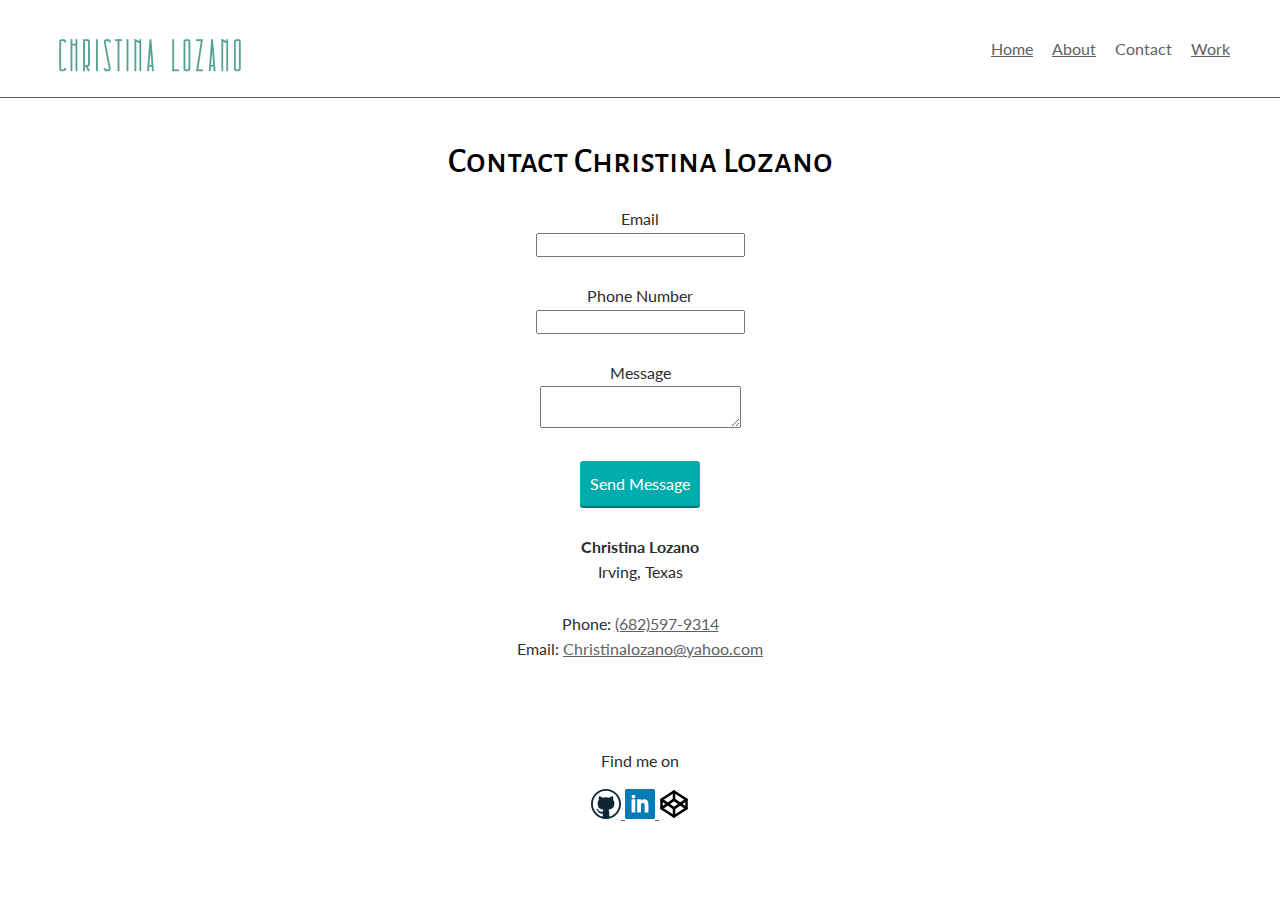
<file: contact.html>
<!DOCTYPE html>
<html lang="en">
<head>
	<meta charset="utf-8">
	<meta name="viewport" content="width=device-width, initial-scale=1">
	<title>Christina Lozano's - Portfolio</title>
	<link rel="shortcut icon" href="favicon/favicon-32x32.png">
	<link rel="stylesheet" type="text/css" href="CSS/normalize.css">
	<link rel="preconnect" href="https://fonts.gstatic.com">
	<link href="https://fonts.googleapis.com/css2?family=Alegreya+Sans+SC:ital,wght@0,400;0,500;0,800;1,700&display=swap" rel="stylesheet">
	<link rel="preconnect" href="https://fonts.gstatic.com">
	<link href="https://fonts.googleapis.com/css2?family=Lato&display=swap" rel="stylesheet">
	<link rel="stylesheet" type="text/css" href="CSS/style.production.css">
</head>
<body>
	<header class="page-header">
		<a href="index.html" class="page-header__item">
			<img src="img/Christina_Lozano_Site_Logo.png" width="200" height="70" alt="Christina Lozano Site Logo">
		</a>
		<nav class="main-navigation page-header__item">
			<ul class="navigation-list" role="menubar">
				<li role="presentation">
					<a href="index.html" role="menuitem" class="navigation-list__item">Home</a>
				</li>
				<li role="presentation">
					<a href="about.html" role="menuitem" class="navigation-list__item">About</a>
				</li>
				<li role="presentation">
					<a href="contact.html" role="menuitem" class="navigation-list__item navigation-list__item--active">Contact</a>
				</li>
				<li role="presentation">
					<a href="work.html" role="menuitem" class="navigation-list__item">Work</a>
				</li>
			</ul>
		</nav>
	</header>
	<div class="contact-page">
		<div class="contact-page__text">
			<h1>Contact Christina Lozano</h1>
			<div>
				<form action="#" method="post" id="contact-form">
					<label class="standard-label" for="contact-email">Email</label>
					<br>
					<input type="email" id="contact-email" required>
					<br>
					<br>
					<label class="standard-label" for="contact-phone">Phone Number</label>
					<br>
					<input type="tel" id="contact-phone" pattern="\d{3}[\-]\d{3}[\-]\d{4}">
					<br>
					<br>
					<label class="standard-label" for="contact-message">Message</label>
					<br>
					<textarea maxlength="240" id="contact-message" required></textarea>
					<br>
					<br>
					<input type="submit" value="Send Message" class="contact-button">
					<br>
					<br>
				</form>
			</div>
			<div class="my-contact-info">
				<b>Christina Lozano</b><br>
				Irving, Texas
				<br>
				<br>
				Phone: <a href="tel:+16822232548">(682)597-9314</a><br>
				Email: <a href="mailto:christinalozano@yahoo.com">Christinalozano@yahoo.com</a><br>
			</div>
		</div>
	</div>
	<footer class="page-footer">
			<p>Find me on</p>
			<div class="social-media">
				<a href="https://github.com/lottofeet" target="_blank">
					<img src="img/Github.svg" width="30" height="30" alt="Github icon">
				</a>
				<a href="https://www.linkedin.com/in/christinalozano/" target="_blank">
					<img src="img/Linkedin.svg" width="30" height="30" alt="linkedin icon">
				</a>
				<a href="https://codepen.io/lottofeet" target="_blank">
					<img src="img/codepen.svg" width="30" height="30" alt="codepen icon">
				</a>
			</div>
	</footer>
</body>
</html>
</file>
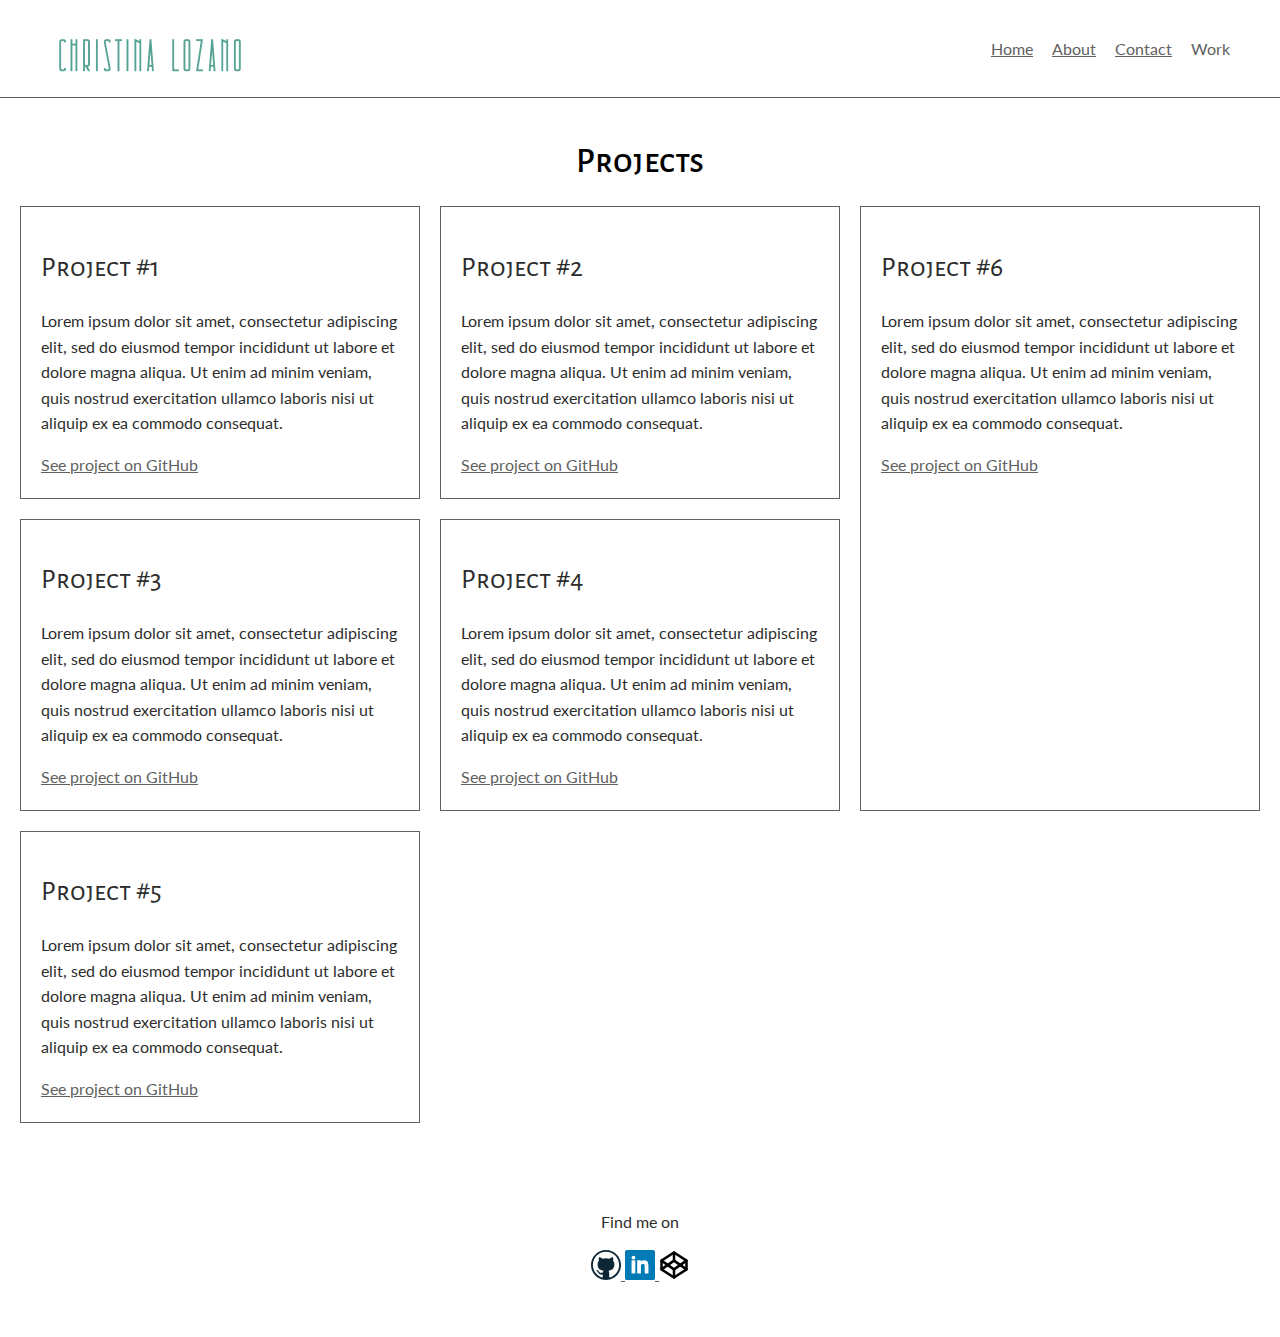
<file: work.html>
<!DOCTYPE html>
<html lang="en">
<head>
	<meta charset="utf-8">
	<meta name="viewport" content="width=device-width, initial-scale=1">
	<title>Christina Lozano's - Portfolio</title>
	<link rel="shortcut icon" href="favicon/favicon-32x32.png">
	<link rel="stylesheet" type="text/css" href="CSS/normalize.css">
	<link rel="preconnect" href="https://fonts.gstatic.com">
	<link href="https://fonts.googleapis.com/css2?family=Alegreya+Sans+SC:ital,wght@0,400;0,500;0,800;1,700&display=swap" rel="stylesheet">
	<link rel="preconnect" href="https://fonts.gstatic.com">
	<link href="https://fonts.googleapis.com/css2?family=Lato&display=swap" rel="stylesheet">
	<link rel="stylesheet" type="text/css" href="CSS/style.production.css">
</head>
<body>
	<header class="page-header">
		<a href="index.html" class="page-header__item">
			<img src="img/Christina_Lozano_Site_Logo.png" width="200" height="70" alt="Christina Lozano Site Logo">
		</a>
		<nav class="main-navigation page-header__item">
			<ul class="navigation-list" role="menubar">
				<li role="presentation">
					<a href="index.html" role="menuitem" class="navigation-list__item">Home</a>
				</li>
				<li role="presentation">
					<a href="about.html" role="menuitem" class="navigation-list__item">About</a>
				</li>
				<li role="presentation">
					<a href="contact.html" role="menuitem" class="navigation-list__item">Contact</a>
				</li>
				<li role="presentation">
					<a href="work.html" role="menuitem" class="navigation-list__item navigation-list__item--active">Work</a>
				</li>
			</ul>
		</nav>
	</header>
	<div class="work-page">
		<section>
		 	<h1 class="project-heading">Projects</h1>
		 	<div class="project-grid">
		 		<div class="project-grid__item">
		 			<h2>Project #1</h2>
		 			<p>Lorem ipsum dolor sit amet, consectetur adipiscing elit, sed do eiusmod tempor incididunt ut labore et dolore magna aliqua. Ut enim ad minim veniam, quis nostrud exercitation ullamco laboris nisi ut aliquip ex ea commodo consequat. </p>
		 			<a href="https://github.com/lottofeet?tab=projects" target="_blank">See project on GitHub</a>
		 		</div>
		 		<div class="project-grid__item">
		 			<h2>Project #2</h2>
		 			<p>Lorem ipsum dolor sit amet, consectetur adipiscing elit, sed do eiusmod tempor incididunt ut labore et dolore magna aliqua. Ut enim ad minim veniam, quis nostrud exercitation ullamco laboris nisi ut aliquip ex ea commodo consequat.</p>
		 			<a href="https://github.com/lottofeet?tab=projects" target="_blank">See project on GitHub</a>
		 		</div>
		 		<div class="project-grid__item">
		 			<h2>Project #3</h2>
		 			<p>Lorem ipsum dolor sit amet, consectetur adipiscing elit, sed do eiusmod tempor incididunt ut labore et dolore magna aliqua. Ut enim ad minim veniam, quis nostrud exercitation ullamco laboris nisi ut aliquip ex ea commodo consequat.</p>
		 			<a href="https://github.com/lottofeet?tab=projects" target="_blank">See project on GitHub</a>
		 		</div>
		 		<div class="project-grid__item">
		 			<h2>Project #4</h2>
		 			<p>Lorem ipsum dolor sit amet, consectetur adipiscing elit, sed do eiusmod tempor incididunt ut labore et dolore magna aliqua. Ut enim ad minim veniam, quis nostrud exercitation ullamco laboris nisi ut aliquip ex ea commodo consequat.</p>
		 			<a href="https://github.com/lottofeet?tab=projects" target="_blank">See project on GitHub</a>
		 		</div>
		 		<div class="project-grid__item">
		 			<h2>Project #5</h2>
		 			<p>Lorem ipsum dolor sit amet, consectetur adipiscing elit, sed do eiusmod tempor incididunt ut labore et dolore magna aliqua. Ut enim ad minim veniam, quis nostrud exercitation ullamco laboris nisi ut aliquip ex ea commodo consequat.</p>
		 			<a href="https://github.com/lottofeet?tab=projects" target="_blank">See project on GitHub</a>
		 		</div>
		 		<div class="project-grid__item">
		 			<h2>Project #6</h2>
		 			<p>Lorem ipsum dolor sit amet, consectetur adipiscing elit, sed do eiusmod tempor incididunt ut labore et dolore magna aliqua. Ut enim ad minim veniam, quis nostrud exercitation ullamco laboris nisi ut aliquip ex ea commodo consequat.</p>
		 			<a href="https://github.com/lottofeet?tab=projects" target="_blank">See project on GitHub</a>
		 		</div>
		 	</div>
		</section>
	</div>
	<footer class="page-footer">
			<p>Find me on</p>
			<div class="social-media">
				<a href="https://github.com/lottofeet" target="_blank">
					<img src="img/Github.svg" width="30" height="30" alt="Github icon">
				</a>
				<a href="https://www.linkedin.com/in/christinalozano/" target="_blank">
					<img src="img/Linkedin.svg" width="30" height="30" alt="linkedin icon">
				</a>
				<a href="https://codepen.io/lottofeet" target="_blank">
					<img src="img/codepen.svg" width="30" height="30" alt="codepen icon">
				</a>
			</div>
	</footer>
</body>
</html>
</file>
<file: CSS/style.production.css>
:root {
/*colors*/

/*font weight*/

/*font size*/

}

*{
	box-sizing: border-box;
}

/* Universal font and color styling */

h1 {
	font-family: 'Alegreya Sans SC', sans-serif;
	font-weight: 500;
	font-size: 35px;
	color: #000;
	line-height: normal;
}

h2 {
	font-family: 'Alegreya Sans SC', sans-serif;
	font-weight: 400;
	font-size: 28px;
	color: #2d2d2d;
	line-height: normal;
}

h3 {
	font-family: 'Alegreya Sans SC', sans-serif;
	font-weight: 300;
	font-size: 23px;
	color: #5f5f5f;
	line-height: normal;
}
body {
	font-family: 'Lato', sans-serif;
	font-weight: 400;
	font-size: 16px;
	color: #2d2d2d;
	line-height: 1.6;
}
a {
	color: #5f5f5f;
}

a:visited {
	color: #2d2d2d;
}

a:hover, a:focus {
	text-decoration: none;
	opacity: 1;
}

a:active {
	color: #ff8066;
}

button:hover,
button:focus,
.home_cv-button:hover, /* SEE IF YOU CAN DELETE THIS LATER - SEEMS REDUNDANT */
.home_cv-button:focus,/* SEE IF YOU CAN DELETE THIS LATER - SEEMS REDUNDANT */
.about_cv-button:hover,/* SEE IF YOU CAN DELETE THIS LATER - SEEMS REDUNDANT */
.about_cv-button:focus,
.contact-button:hover,
.contact-button:focus {/* SEE IF YOU CAN DELETE THIS LATER - SEEMS REDUNDANT */
	opacity: 0.8;
	cursor: pointer;
}

button {
	border: none;
	display: inline-block;
	font-family: inherit;
	background-color: #f74420;
	color: white;
	text-decoration: none;
	padding:10px;
	border-radius: 3px;
	border-bottom: 2px solid rgba(0,0,0,0.3);
	transition: 0.2s opacity;
}

.home_cv-button {
	border: none;
	display: inline-block;
	font-family: inherit;
	background-color: #f74420;
	color: white;
	text-decoration: none;
	padding:10px;
	border-radius: 3px;
	border-bottom: 2px solid rgba(0,0,0,0.3);
	transition: 0.2s opacity;
}

.about_cv-button {
	border: none;
	display: inline-block;
	font-family: inherit;
	background-color: #f74420;
	color: white;
	text-decoration: none;
	padding:10px;
	border-radius: 3px;
	border-bottom: 2px solid rgba(0,0,0,0.3);
	transition: 0.2s opacity;
}

.contact-button {
	border: none;
	display: inline-block;
	font-family: inherit;
	background-color: #f74420;
	color: white;
	text-decoration: none;
	padding:10px;
	border-radius: 3px;
	border-bottom: 2px solid rgba(0,0,0,0.3);
	transition: 0.2s opacity;
}

.home_cv-button:visited,
.about_cv-button:visited,
.contact-button:visited {
	color: white;
}

.home-page, .about-page, .work-page, .contact-page {
	margin: 0 auto;
	padding: 20px;
}
.page-header {
	display: flex;
	width: 100%;
	padding: 20px 50px 0px;
	border-bottom: .5px solid #5f5f5f;
}
.page-header__item {
	flex: 0 1 200px;
}
.page-header__item:last-child {
	flex-grow: 1;
	text-align: right;
}
.navigation-list { 
	list-style-type: none;/*removes bullets*/
}
.navigation-list li {
	display: inline-block;
	margin-left: 15px;
}
.navigation-list__item--active{
	text-decoration: none;
}
.page-footer{
	clear: both;
	display: flex;
	flex-direction: column;
	text-align: center;
	margin: 50px;
}

/* Home Page*/

.profile {
	max-width: 700px;
	margin: 0 auto;
	text-align: center;
}

.profile_portrait {
	float: left;
	width: 250px;
	margin-right: 40px;
	border-radius: 50%;
}

.home_cv-button {
	background-color: #00adad;
}

/* About Page */

.about-page {
	text-align: center;
	margin: 0 auto;
}
.about-page-table {
	text-align: center;
	margin: 0 auto;
	padding: 10px;
}
.about-page-table__header {
	font-family: 'Alegreya Sans SC', sans-serif;
	font-weight: 100;
	font-size: 23px;
	color: #5f5f5f;
	line-height: 1.6;
}

/* About page animations */

@keyframes color-change {
	from {
		fill: #edc655;
	}
	to {
		fill: #f76414;
	}
}
.sun {
	animation: 1s color-change infinite alternate linear;
}
@keyframes cloud-move {
	from {
		transform: translate(0, 50px);
	}
	to {
		transform: translate(200px, 50px);
	}
}
.cloud-front {
	animation: 30s cloud-move infinite alternate linear;
}
@keyframes cloud-move-reverse {
	from {
		transform: translate(446px, 48px);
	}
	to {
		transform: translate(100px, 48px);
	}
}
.cloud-back {
	animation: 34s cloud-move-reverse infinite alternate linear;
}
@keyframes texas-cloud-move {
	from {
		transform: translate(0, 50px);
	}
	to {
		transform: translate(1000px, 50px);
	}
}
.texascloud1 {
	animation: 10s texas-cloud-move infinite alternate linear;
}
@keyframes texas-cloud-reverse {
	from {
		transform: translate(1000px, 48px);
	}
	to {
		transform: translate(100px, 48px);
	}
}
.texascloud2 {
	animation: 10s texas-cloud-reverse infinite alternate linear;
}
@keyframes star-color-change {
	from {
		fill: #191912;
	}
	to {
		fill: #FFD700;
	}
}
.star1 {
	animation: 1s star-color-change infinite alternate linear
}
@keyframes hat-spin {
	from {
		transform: rotate(0);
	}
	to {
		transform: rotate(8deg);
	}
}
.hat {
	animation: 2s hat-spin infinite alternate ease;
}

/* Contact Page */

.contact-page {
	text-align: center;
}
.contact-button {
	background-color: #00adad;
	font: inherit;
	color: #fff;
}


/* Works Page */
.project-heading {
	text-align: center;
}

/*CSS Grid Fallback*/
.project-grid__item {
	display: inline-block;
	width: 3fr;
} /*End Fallback*/

.project-grid {
	display: grid;
	grid-template-columns: 1fr 1fr 1fr;
	grid-gap: 20px;
}
.project-grid__item {
	background-color: #fff;
	padding: 20px;
	border: 0.5px solid #5f5f5f;
}
.project-grid__item:last-child {
	grid-column: 3 / 3;
	grid-row: 1 / 3;
}

@media all and (max-width: 500px){
	.project-grid{
		grid-template-columns: 1fr;
	}
}

@media all and (min-width: 500px) and (max-width: 700px){
	.project-grid{
		grid-template-columns: 1fr 1fr;
	}
}
@media all and (max-width: 700px){
	.project-grid{
		grid-gap: 10px;
	}
	.project-grid__item:last-child {
		grid-column: auto / auto;
		grid-row: auto / auto;
	}
	h1 {
		font-size: 22px;
	}
}
</file>
